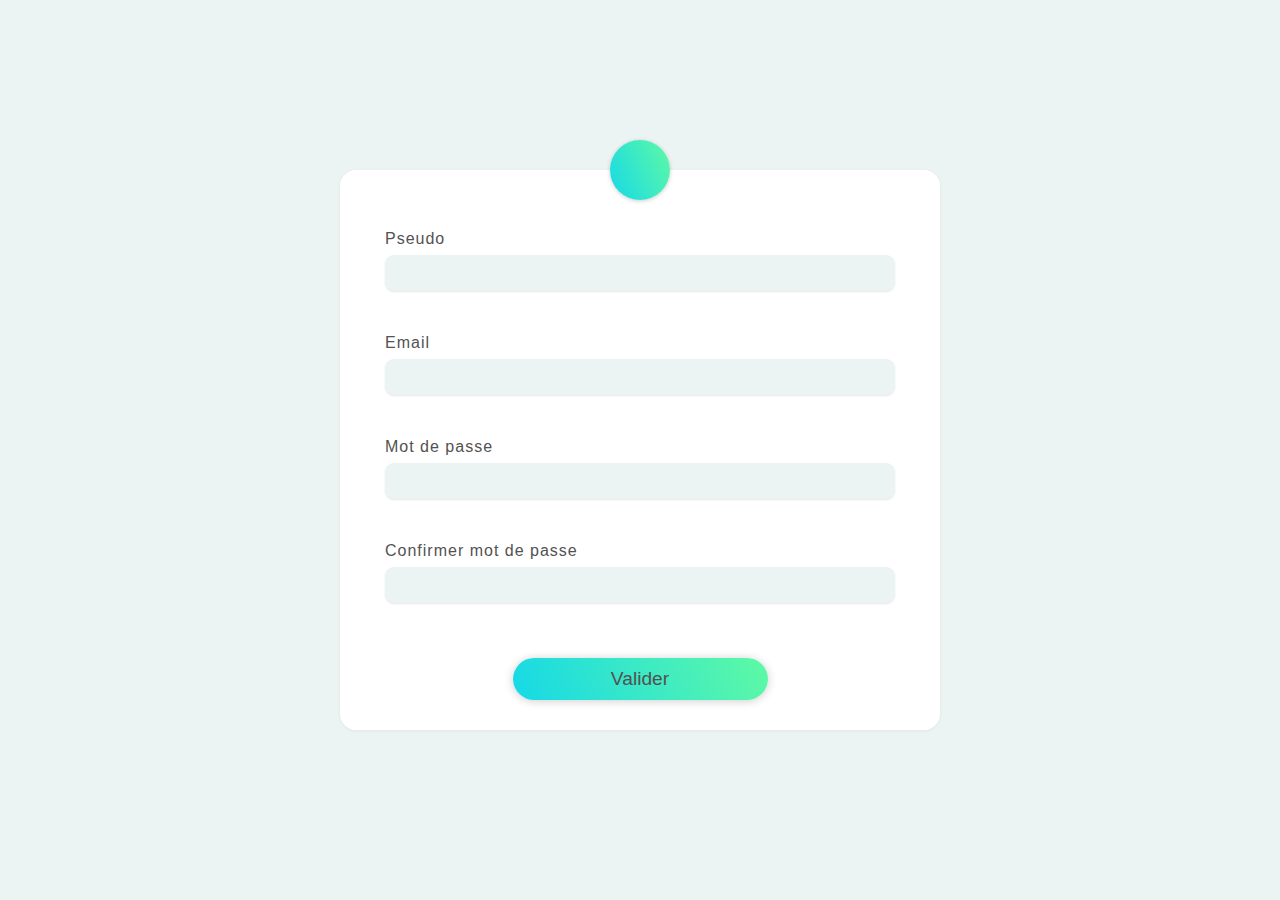
<file: 01012022/form/index.html>
<!DOCTYPE html>
<html lang="FR">
<head>

    <meta charset="UTF-8">
    <meta http-equiv="X-UA-Compatible" content="IE=edge">
    <meta name="viewport" content="width=device-width, initial-scale=1.0">
    <link rel="stylesheet" href="./style.css">
    <title>S'inscrire</title>
</head>
<body>
    <form action="">

        <div class="pseudo-container">
            <label for="pseudo">Pseudo</label>
            <input type="text" autocomplete="off" id="pseudo">
            <span></span>
        </div>

        <div class="email-container">
            <label for="email">Email</label>
            <input type="text" autocomplete="off" id="email">
            <span>Email incorrect</span>
        </div>

        <div class="password-container">
            <label for="password">Mot de passe</label>
            <input type="password" autocomplete="off" id="password">
            <p id="progress-bar"></p>
            <span></span>
        </div>

        <div class="confirm-container">
            <label for="confirm">Confirmer mot de passe</label>
            <input type="password" autocomplete="off" id="confirm">
            <span></span>
        </div>

        <input type="submit" value="Valider">
        
    </form>
<script src ="index.js"></script>
</body>
</html>
</file>
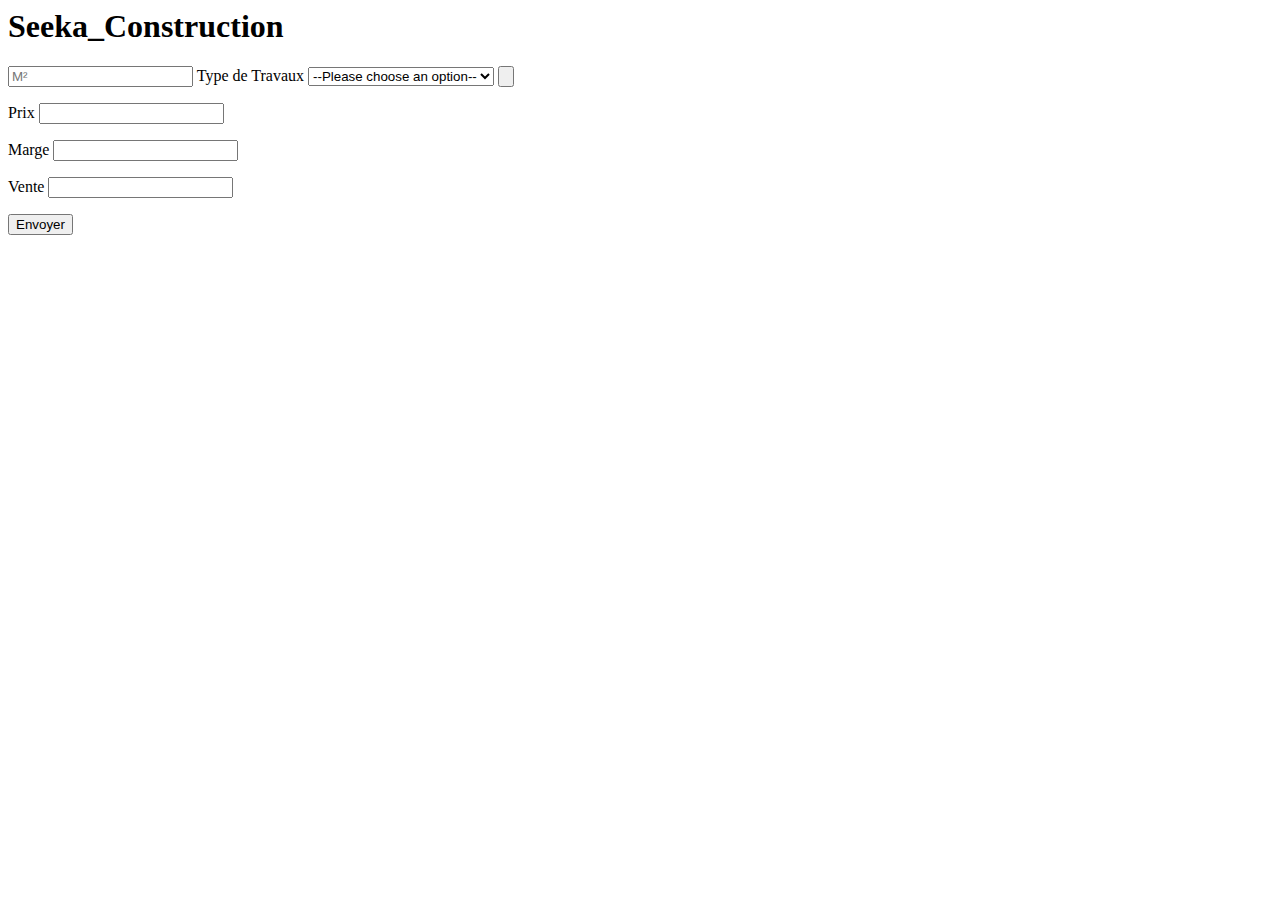
<file: oldWWW/calcul/calcul.html>
<html lang="FR">
<head>
    <meta charset="UTF-8">
    <meta http-equiv="X-UA-Compatible" content="IE=edge">
    <meta name="viewport" content="width=device-width, initial-scale=1.0">
    <title>Document</title>
</head>
<header>
    <h1>Seeka_Construction</h1>
</header>
<body>
    <section id="sC">
        <form action="">
        <input type="number" min="0" name="" id="m²" placeholder="M²">
        <label for="pet-select">Type de Travaux</label>

        <select id="typeT">
            <option value="">--Please choose an option--</option>
            <option value="carrelage">Carrelage</option>
            <option value="faience">Faïence</option>
            <option value="placo">Mur En Placo</option>
            <option value="brique">Mur De Brique</option>
            <option value="parpaing">Parpaing</option>
            <option value="rejointoiment">Rejointoiment</option>
        </select> 
<input type="button" id="calculer"value="">
        </form>  
    </section>
<form method="POST" id="formulaire">
    <p>Prix <input type="text" name="prix" id="prix" size="20"></p>
    <p>Marge <input type="text" name="marge" id="marge" size="20"></p>
    <p>Vente <input type="text" name="vente" id="vente" size="20"></p>
    <p><input type="submit" value="Envoyer" name="B1"></p>
</form>
           
</body>
<source src="../calcul/calcule.js">
</html>
</file>
<file: 01012022/form/style.css>
* {
  font-family: "Lucida Sans", "Lucida Sans Regular", "Lucida Grande",
    "Lucida Sans Unicode", Geneva, Verdana, sans-serif;
  margin: 0;
  padding: 0;
  box-sizing: border-box;
  outline: none;
  color: rgb(82, 82, 82);
}
body {
  min-height: 100vh;
  display: flex;
  justify-content: center;
  align-items: center;
  background: rgb(235, 244, 242);
}
form {
  width: 50%;
  min-width: 380px;
  max-width: 600px;
  background: white;
  display: grid;
  grid-template-rows: repeat(4, 104px);
  padding: 60px 45px 30px;
  border-radius: 16px;
  box-shadow: 0 1px 4px rgba(0, 0, 0, 0.05);
  position: relative;
}
form::after {
  content: "";
  position: absolute;
  width: 60px;
  height: 60px;
  border-radius: 150px;
  background: linear-gradient(65deg, #16d9e7, #5ef9a4);
  top: -30px;
  left: 50%;
  transform: translateX(-50%);
  box-shadow: 0 1px 4px rgba(0, 0, 0, 0.2);
}
div {
  transition: 0.2s;
}
label {
  letter-spacing: 1px;
}
input[type="text"],
input[type="password"] {
  margin: 7px 0 7px;
  border: 1px solid transparent;
  background: rgb(235, 244, 242);
  height: 36px;
  width: 100%;
  box-shadow: 0 1px 2px rgba(0, 0, 0, 0.1);
  border-radius: 9px;
  font-size: 1.1rem;
  padding-left: 10px;
  transition: 0.2s;
}
input[type="text"]:focus,
input[type="password"]:focus {
  border: 1px solid #5ef9a4;
}
span {
  margin-bottom: 20px;
  display: block;
  font-size: 0.8rem;
  visibility: hidden;
  opacity: 0;
  transition: 0.3s;
  color: red;
}
p {
  background: red;
  width: 33%;
  height: 6px;
  margin: -2px 0 2px;
  border-radius: 50px;
  visibility: hidden;
  transition: 0.3s;
}
#security span {
  display: inline;
}
input[type="submit"] {
  border: none;
  background: linear-gradient(65deg, #16d9e7, #5ef9a4);
  width: 50%;
  margin: 12px auto 0;
  padding: 10px;
  border-radius: 150px;
  font-size: 1.2rem;
  box-shadow: 0 1px 10px rgba(0, 0, 0, 0.2);
  cursor: pointer;
  transition: 0.3s ease;
}
input[type="submit"]:hover {
  filter: brightness(105%);
  transform: translateX(2px);
}
.error input {
  color: red;
  border: 1px solid rgba(255, 0, 0, 0.527);
}
.error span {
  visibility: visible;
  opacity: 1;
  color: red;
}
.progressRed {
  background: red;
  width: 33%;
  visibility: visible;
}
.progressBlue {
  background: #16d9e7;
  width: 67%;
  visibility: visible;
}
.progressGreen {
  width: 100%;
  background: #5ef9a4;
  visibility: visible;
}
</file>
